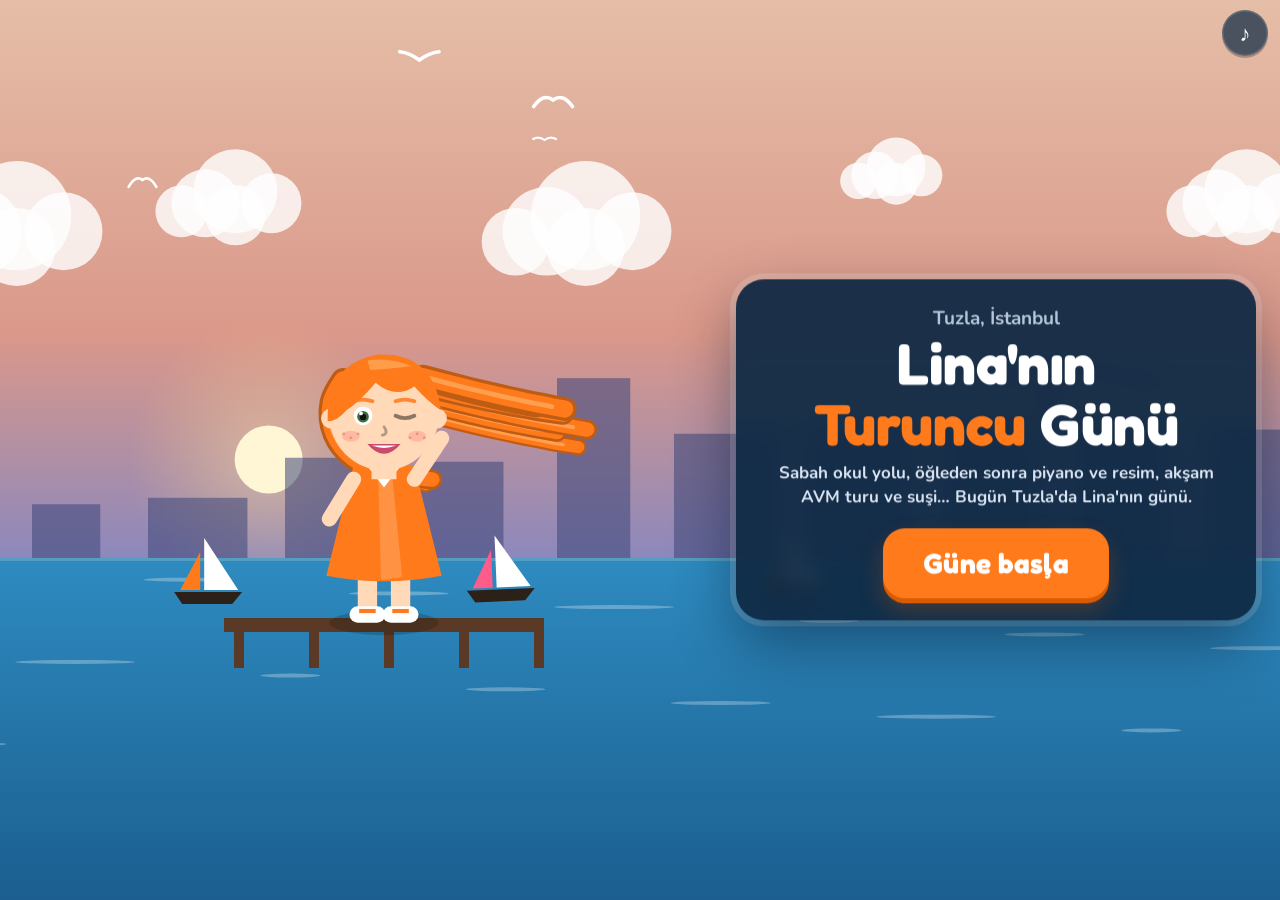
<file: index.html>
<!doctype html>
<html lang="tr">
<head>
<meta charset="utf-8">
<meta name="viewport" content="width=device-width,initial-scale=1,viewport-fit=cover,user-scalable=no">
<meta name="apple-mobile-web-app-capable" content="yes">
<meta name="apple-mobile-web-app-status-bar-style" content="black-translucent">
<meta name="apple-mobile-web-app-title" content="Lina">
<meta name="theme-color" content="#0f2a44">
<link rel="apple-touch-icon" href="icon.png">
<link rel="icon" href="icon.png">
<link rel="manifest" href="manifest.json?v=2609200953">
<title>Lina'nın Turuncu Günü</title>
<link rel="preconnect" href="https://fonts.googleapis.com">
<link rel="stylesheet" href="https://fonts.googleapis.com/css2?family=Fredoka:wght@400;500;600;700&family=Nunito:wght@600;700;800;900&display=swap">
<link rel="stylesheet" href="style.css?v=2609200953">
</head>
<body>
<div id="app">
  <canvas id="cv"></canvas>
  <div id="ui"></div>
  <div id="hud">
    <div class="left"><button id="btn-home" class="chip big" hidden aria-label="Haritaya dön"><span class="ic">⌂</span><span class="lb">Harita</span></button><div id="stars" class="chip star" hidden>★ <b>0</b></div></div>
    <button id="btn-mute" class="chip" aria-label="Ses">♪</button>
  </div>
  <div id="rotate" hidden>
    <div class="rot-card">
      <div class="phone">▭</div>
      <p>iPad'i yan çevir, Lina'nın dünyası yatay ekranda daha güzel görünüyor.</p>
    </div>
  </div>
  <div id="toast" hidden></div>
</div>
<script src="js/core.js?v=2609200953"></script>
<script src="js/audio.js?v=2609200953"></script>
<script src="js/art.js?v=2609200953"></script>
<script src="js/title.js?v=2609200953"></script>
<script src="js/notify.js?v=2609200953"></script>
<script src="js/diary.js?v=2609200953"></script>
<script src="js/settings.js?v=2609200953"></script>
<script src="js/hub.js?v=2609200953"></script>
<script src="js/store.js?v=2609200953"></script>
<script src="js/school.js?v=2609200953"></script>
<script src="js/room.js?v=2609200953"></script>
<script src="js/piano.js?v=2609200953"></script>
<script src="js/paint.js?v=2609200953"></script>
<script src="js/mall.js?v=2609200953"></script>
<script src="js/sushi.js?v=2609200953"></script>
<script src="js/family.js?v=2609200953"></script>
<script src="js/wardrobe.js?v=2609200953"></script>
<script src="js/main.js?v=2609200953"></script>
</body>
</html>
</file>
<file: style.css>
:root{
  --night:#0f2a44; --sea:#2e8bc0; --sea-deep:#1b5e8f; --sand:#fff3e0; --paper:#fffdf8;
  --orange:#ff7a1a; --orange-deep:#d95a00; --coral:#ff5c8a; --coral-deep:#c9285c;
  --salmon:#ff9f80; --mint:#5cd6a9; --mint-deep:#2a9d76; --lemon:#ffd166; --lemon-deep:#d9a400;
  --ink:#1b1b2f; --muted:#6b7a90;
  --disp:'Fredoka','Arial Rounded MT Bold','Helvetica Neue',sans-serif;
  --body:'Nunito','Helvetica Neue',Arial,sans-serif;
}
html,body{margin:0;height:100%;background:var(--night);color:var(--ink);font-family:var(--body);overflow:hidden;-webkit-text-size-adjust:100%}
#app{position:fixed;inset:0;overflow:hidden;touch-action:none;-webkit-user-select:none;user-select:none;-webkit-tap-highlight-color:transparent;-webkit-touch-callout:none}
#cv{position:absolute;inset:0;width:100%;height:100%;display:block}
#ui{position:absolute;inset:0;pointer-events:none}
#ui>*{pointer-events:auto}

/* HUD */
#hud{position:absolute;top:max(10px,env(safe-area-inset-top));left:max(12px,env(safe-area-inset-left));right:max(12px,env(safe-area-inset-right));display:flex;justify-content:space-between;align-items:center;gap:10px;pointer-events:none;z-index:5}
#hud>*{pointer-events:auto}
#hud .left{display:flex;gap:8px;align-items:center}
.chip{font-family:var(--disp);font-weight:600;font-size:22px;line-height:1;color:var(--paper);background:rgba(15,42,68,.72);backdrop-filter:blur(8px);-webkit-backdrop-filter:blur(8px);border:0;border-radius:999px;padding:10px 16px;min-width:46px;height:46px;display:inline-flex;align-items:center;justify-content:center;gap:6px;cursor:pointer;box-shadow:0 2px 0 rgba(0,0,0,.25),inset 0 0 0 1.5px rgba(255,255,255,.14)}
.chip:active{transform:scale(.94)}
.chip.star{color:var(--lemon);pointer-events:none;font-variant-numeric:tabular-nums}
.chip.star b{font-weight:600;color:var(--paper)}
.chip.muted{opacity:.5;text-decoration:line-through}
.chip[hidden]{display:none}

/* Paneller */
.panel{position:absolute;left:50%;top:50%;transform:translate(-50%,-50%);width:min(720px,calc(100vw - 32px));max-height:calc(100vh - 32px);overflow:auto;background:var(--paper);color:var(--ink);border-radius:28px;padding:26px 28px 22px;box-sizing:border-box;box-shadow:0 24px 60px rgba(5,20,40,.45),0 0 0 6px rgba(255,255,255,.18);animation:pop .32s cubic-bezier(.2,1.4,.4,1)}
.panel.bottom{top:auto;bottom:max(14px,env(safe-area-inset-bottom));transform:translateX(-50%);animation:rise .32s cubic-bezier(.2,1.2,.4,1)}
.panel.dark{background:rgba(15,42,68,.94);color:var(--paper);backdrop-filter:blur(10px)}
@keyframes pop{from{transform:translate(-50%,-50%) scale(.86);opacity:0}}
@keyframes rise{from{transform:translateX(-50%) translateY(30px);opacity:0}}
.panel h2{font-family:var(--disp);font-weight:700;font-size:clamp(28px,4.2vw,40px);line-height:1.05;margin:0 0 6px;letter-spacing:-.01em}
.panel h3{font-family:var(--disp);font-weight:600;font-size:22px;margin:14px 0 6px}
.panel p{font-size:17px;line-height:1.45;margin:6px 0;font-weight:700;color:#3a4356}
.panel.dark p{color:#d9e4f0}
.panel .lead{font-size:19px;color:var(--ink)}
.panel.dark .lead{color:var(--paper)}
.panel .who{display:flex;align-items:center;gap:14px;margin-bottom:8px}
.panel .who canvas{width:84px;height:84px;border-radius:50%;background:var(--sand);flex:none}
.panel .who .name{font-family:var(--disp);font-weight:700;font-size:20px;color:var(--orange-deep)}
.actions{display:flex;gap:12px;flex-wrap:wrap;justify-content:flex-end;margin-top:18px}
.actions.center{justify-content:center}

/* Butonlar */
.btn{font-family:var(--disp);font-weight:700;font-size:22px;letter-spacing:.005em;color:#fff;border:0;border-radius:18px;padding:14px 26px;cursor:pointer;background:var(--orange);box-shadow:0 5px 0 var(--orange-deep),0 12px 24px rgba(217,90,0,.28);transition:transform .07s,box-shadow .07s;position:relative;min-height:56px}
.btn:active{transform:translateY(4px);box-shadow:0 1px 0 var(--orange-deep),0 4px 10px rgba(217,90,0,.28)}
.btn:focus-visible{outline:4px solid var(--night);outline-offset:3px}
.btn.coral{background:var(--coral);box-shadow:0 5px 0 var(--coral-deep),0 12px 24px rgba(201,40,92,.28)}
.btn.coral:active{box-shadow:0 1px 0 var(--coral-deep),0 4px 10px rgba(201,40,92,.28)}
.btn.mint{background:var(--mint);color:#08351f;box-shadow:0 5px 0 var(--mint-deep),0 12px 24px rgba(42,157,118,.28)}
.btn.mint:active{box-shadow:0 1px 0 var(--mint-deep),0 4px 10px rgba(42,157,118,.28)}
.btn.sea{background:var(--sea);box-shadow:0 5px 0 var(--sea-deep),0 12px 24px rgba(27,94,143,.28)}
.btn.sea:active{box-shadow:0 1px 0 var(--sea-deep),0 4px 10px rgba(27,94,143,.28)}
.btn.ghost{background:transparent;color:var(--muted);box-shadow:none;font-weight:600}
.btn.ghost:active{transform:none}
.panel.dark .btn.ghost{color:#b6c6d8}
.btn.big{font-size:28px;padding:18px 40px;border-radius:22px}
.btn[disabled]{filter:grayscale(.7) brightness(.85);cursor:default;transform:none}

/* Küçük yıldızlar / sonuç */
.result{display:flex;flex-direction:column;align-items:center;text-align:center;gap:6px}
.result .big-stars{font-size:64px;letter-spacing:.06em;line-height:1;color:#e2dccc;margin:6px 0}
.result .big-stars .on{color:var(--lemon);text-shadow:0 0 18px rgba(255,209,102,.7),0 3px 0 var(--lemon-deep)}
.result .score{font-family:var(--disp);font-weight:700;font-size:52px;color:var(--orange);line-height:1}
.result .sub{color:var(--muted);font-weight:800}
.badge{display:inline-flex;align-items:center;gap:6px;background:var(--sand);color:var(--orange-deep);font-weight:800;padding:6px 12px;border-radius:999px;font-size:15px}

/* Liste (görev, sipariş) */
.list{display:flex;flex-direction:column;gap:8px;margin:8px 0}
.list .row{display:flex;align-items:center;gap:12px;background:var(--sand);border-radius:14px;padding:10px 14px;font-weight:800}
.list .row .em{font-size:28px;line-height:1}
.list .row.done{opacity:.5;text-decoration:line-through}

/* Gardırop / koleksiyon ızgarası */
.grid{display:grid;grid-template-columns:repeat(auto-fill,minmax(110px,1fr));gap:12px;margin-top:8px}
.item{background:var(--sand);border:3px solid transparent;border-radius:18px;padding:10px 8px;display:flex;flex-direction:column;align-items:center;gap:4px;cursor:pointer;font-weight:800;font-size:14px;color:#3a4356;text-align:center}
.item canvas{width:72px;height:72px}
.item .em{font-size:40px;line-height:1.1}
.item.sel{border-color:var(--orange);background:#ffe8d4}
.item.lock{opacity:.55}
.item .cost{color:var(--lemon-deep);font-size:13px}

/* Günlük */
.diary{background:var(--sand);border-radius:18px;padding:14px 18px;font-weight:700;line-height:1.55;font-size:17px;color:#3a4356}
.diary b{color:var(--orange-deep)}

/* Boyama araç çubuğu */
#paintbar{position:absolute;left:0;right:0;bottom:0;display:flex;align-items:center;gap:10px;padding:10px max(14px,env(safe-area-inset-left)) max(12px,env(safe-area-inset-bottom));background:rgba(15,42,68,.86);backdrop-filter:blur(10px);-webkit-backdrop-filter:blur(10px);overflow-x:auto;scrollbar-width:none}
#paintbar::-webkit-scrollbar{display:none}
#paintbar .sw{width:40px;height:40px;border-radius:50%;flex:none;border:3px solid rgba(255,255,255,.25);cursor:pointer;box-shadow:inset 0 -4px 0 rgba(0,0,0,.18)}
#paintbar .sw.sel{border-color:#fff;transform:scale(1.15);box-shadow:0 0 0 3px var(--orange)}
#paintbar .tool{font-family:var(--disp);font-weight:600;font-size:15px;color:var(--paper);background:rgba(255,255,255,.1);border:2px solid transparent;border-radius:14px;padding:8px 10px;flex:none;cursor:pointer;display:flex;flex-direction:column;align-items:center;gap:2px;min-width:58px}
#paintbar .tool .em{font-size:24px;line-height:1}
#paintbar .tool.sel{background:var(--orange);border-color:#fff}
#paintbar .sep{width:2px;height:40px;background:rgba(255,255,255,.15);flex:none}
#paintbar input[type=range]{width:110px;accent-color:var(--orange);flex:none}

/* Döndür uyarısı */
#rotate{position:absolute;inset:0;background:var(--night);display:flex;align-items:center;justify-content:center;z-index:50;color:var(--paper);text-align:center;padding:24px}
#rotate[hidden]{display:none}
.rot-card{max-width:340px;font-weight:800;font-size:18px;line-height:1.4}
.rot-card .phone{font-size:64px;display:inline-block;animation:rot 1.6s ease-in-out infinite;color:var(--orange)}
@keyframes rot{0%,20%{transform:rotate(90deg)}60%,100%{transform:rotate(0)}}

/* Toast */
#toast{position:absolute;left:50%;bottom:max(24px,env(safe-area-inset-bottom));transform:translateX(-50%);background:var(--paper);color:var(--ink);font-family:var(--disp);font-weight:600;font-size:20px;padding:12px 22px;border-radius:999px;box-shadow:0 10px 30px rgba(0,0,0,.35);z-index:40;animation:rise .3s;white-space:nowrap;pointer-events:none}
#toast[hidden]{display:none}

@media (prefers-reduced-motion:reduce){*{animation-duration:.01ms!important;transition-duration:.01ms!important}}
@media (max-width:640px){.panel{padding:18px 18px 16px;border-radius:22px}.btn{font-size:19px;padding:12px 20px}.panel h2{font-size:26px}}

/* --- Serkan Dijital --- */
.panel.store{width:min(880px,calc(100vw - 24px))}
.store-head{display:flex;align-items:center;gap:14px}
.store-head h2{margin:0}
.store-head p{margin:2px 0 0;font-size:14px;color:var(--muted)}
.store-logo{width:58px;height:58px;border-radius:17px;background:linear-gradient(135deg,#ffb570,#ff5c8a);display:flex;align-items:center;justify-content:center;color:#fff;font-size:24px;flex:none;box-shadow:0 6px 18px rgba(255,92,138,.35)}
.store-logo.big{width:104px;height:104px;border-radius:29px;font-size:44px;margin:0 auto 6px}
.badge.big{font-size:18px;margin-left:auto;flex:none}
.tabs{display:flex;gap:8px;overflow-x:auto;margin:14px 0 2px;padding-bottom:4px;scrollbar-width:none}
.tabs::-webkit-scrollbar{display:none}
.tab{font-family:var(--disp);font-weight:600;font-size:16px;border:0;background:var(--sand);color:#3a4356;border-radius:999px;padding:9px 16px;cursor:pointer;white-space:nowrap}
.tab.sel{background:var(--orange);color:#fff}
.apps{display:grid;grid-template-columns:repeat(auto-fill,minmax(258px,1fr));gap:10px;margin-top:8px}
.app{display:flex;align-items:center;gap:12px;background:var(--sand);border-radius:18px;padding:10px 12px}
.app .ico{width:54px;height:54px;border-radius:15px;background:#fff;flex:none;display:flex;align-items:center;justify-content:center;font-size:30px;box-shadow:0 2px 8px rgba(0,0,0,.08)}
.app .meta{flex:1;min-width:0}
.app .name{font-family:var(--disp);font-weight:600;font-size:17px;white-space:nowrap;overflow:hidden;text-overflow:ellipsis}
.app .sub{font-size:13px;color:var(--muted);font-weight:700;white-space:nowrap;overflow:hidden;text-overflow:ellipsis}
.app .bar{height:0;overflow:hidden;background:#e6dccb;border-radius:3px;margin-top:5px;transition:height .15s}
.app .bar i{display:block;height:6px;width:0;background:var(--orange);border-radius:3px}
.app.dl .bar{height:6px}
.app.dl .bar i{width:100%;transition:width 1s linear}
.app .act{font-family:var(--disp);font-weight:600;font-size:15px;color:#fff;background:var(--orange);border:0;border-radius:999px;padding:10px 15px;cursor:pointer;flex:none;min-width:66px}
.app .act.own{background:var(--mint);color:#08351f}
.app .act[disabled]{background:var(--muted);cursor:default}

/* --- harita alt bandı --- */
#dock{position:absolute;left:0;right:0;bottom:0;display:flex;gap:8px;flex-wrap:wrap;justify-content:center;align-items:center;padding:10px max(12px,env(safe-area-inset-left)) max(10px,env(safe-area-inset-bottom));background:linear-gradient(180deg,rgba(15,42,68,0),rgba(15,42,68,.5))}
#dock .chip{font-size:17px;height:48px;padding:10px 16px}
#dock .chip.hero{background:linear-gradient(135deg,#ff7a1a,#ff5c8a)}

/* --- karakter yapıcı --- */
.maker{display:flex;gap:16px;flex-wrap:wrap;align-items:flex-start}
.maker .prev{background:var(--sand);border-radius:18px;padding:6px;flex:none}
.maker .fields{flex:1;min-width:230px}
.field{margin-bottom:10px}
.field label{font-weight:800;font-size:13px;color:var(--muted);display:block;margin-bottom:5px}
.field input[type=text]{width:100%;font-family:var(--body);font-weight:800;font-size:18px;padding:10px 12px;border-radius:12px;border:2px solid #e6dccb;background:#fff;box-sizing:border-box;color:var(--ink)}
.chips{display:flex;gap:8px;flex-wrap:wrap}
.chip-sm{font-family:var(--disp);font-weight:600;font-size:15px;border:0;background:var(--sand);border-radius:999px;padding:8px 14px;cursor:pointer;color:#3a4356}
.chip-sm.sel{background:var(--orange);color:#fff}
.sws{display:flex;gap:8px;flex-wrap:wrap}
.sw2{width:34px;height:34px;border-radius:50%;border:3px solid rgba(0,0,0,.12);cursor:pointer;padding:0}
.sw2.sel{border-color:var(--ink);transform:scale(1.12)}
.cast{display:flex;gap:10px;flex-wrap:wrap;margin:10px 0 2px}
.cast .one{position:relative;background:var(--sand);border-radius:16px;padding:8px 10px 6px;text-align:center;font-weight:800;font-size:14px;color:#3a4356}
.cast .one canvas{display:block;margin:0 auto 2px}
.cast .one .x{position:absolute;top:-7px;right:-7px;width:26px;height:26px;border-radius:50%;background:var(--coral);color:#fff;border:0;font-size:15px;line-height:1;cursor:pointer;font-family:var(--disp)}

/* --- aileden mesaj bildirimi --- */
.notifcard{position:absolute;top:max(70px,env(safe-area-inset-top));left:50%;transform:translateX(-50%);width:min(430px,calc(100vw - 32px));display:flex;gap:11px;align-items:center;background:rgba(255,253,248,.96);backdrop-filter:blur(12px);-webkit-backdrop-filter:blur(12px);border-radius:20px;padding:11px 14px;box-shadow:0 14px 34px rgba(5,20,40,.3);z-index:30;cursor:pointer;animation:drop .38s cubic-bezier(.2,1.2,.4,1)}
.notifcard.out{transform:translateX(-50%) translateY(-24px);opacity:0;transition:.4s}
@keyframes drop{from{transform:translateX(-50%) translateY(-40px);opacity:0}}
.notifcard canvas,.notifcard .av{width:44px;height:44px;border-radius:50%;flex:none;background:var(--sand)}
.notifcard .av.em{display:flex;align-items:center;justify-content:center;font-size:24px}
.notifcard .t{flex:1;min-width:0;font-size:15px;font-weight:700;line-height:1.3;color:#3a4356}
.notifcard .t b{font-family:var(--disp);font-weight:600;font-size:13px;color:var(--muted);display:flex;justify-content:space-between}
.notifcard .t>div{margin-top:2px;overflow:hidden;display:-webkit-box;-webkit-line-clamp:2;-webkit-box-orient:vertical}
.notifcard .t>div b{display:inline;color:var(--ink);font-size:15px}

/* --- gizli günlük --- */
.pinbox{display:flex;flex-direction:column;align-items:center;gap:10px;padding-top:4px}
.lockem{font-size:54px;line-height:1}
.dots{display:flex;gap:12px;margin:2px 0 4px}
.dots i{width:14px;height:14px;border-radius:50%;background:#e2dccc;display:block}
.dots i.on{background:var(--orange)}
.pinpad{display:grid;grid-template-columns:repeat(3,72px);gap:10px}
.pinpad button{font-family:var(--disp);font-weight:600;font-size:26px;height:60px;border:0;border-radius:18px;background:var(--sand);color:var(--ink);cursor:pointer}
.pinpad button:active{background:var(--orange);color:#fff}
.newpage{background:var(--sand);border-radius:18px;padding:12px 14px;margin-top:8px}
.newpage h3{margin:0 0 6px}
.newpage textarea{width:100%;box-sizing:border-box;font-family:var(--body);font-weight:700;font-size:16px;line-height:1.4;padding:10px 12px;border-radius:12px;border:2px solid #e6dccb;background:#fff;color:var(--ink);resize:vertical}
.entries{margin-top:10px;max-height:38vh;overflow:auto}
.entry{border-bottom:2px dashed #ece3d4;padding:9px 2px}
.entry small{font-size:12px;font-weight:800;color:var(--muted);letter-spacing:.02em}
.entry small b{color:var(--coral-deep);cursor:pointer}
.entry p{margin:3px 0 0;font-size:16px;line-height:1.45}
.logbox{background:rgba(15,42,68,.92);color:#d9e4f0;border-radius:18px;padding:12px 16px;margin-top:12px}
.logbox h3{margin:0 0 4px;color:#fff}
.logbox p{color:#c7d4e4;font-size:15px;margin:0;line-height:1.6}

/* --- büyük harita düğmesi --- */
.chip.big{height:58px;padding:10px 20px;font-size:22px;gap:9px;background:linear-gradient(135deg,#ff7a1a,#ff5c8a);box-shadow:0 4px 0 rgba(180,60,20,.5),0 10px 22px rgba(0,0,0,.28)}
.chip.big .ic{font-size:26px;line-height:1}
.chip.big .lb{font-size:19px;letter-spacing:.01em}
.chip.big.pulse{animation:hpulse 1.1s ease-in-out 4}
@keyframes hpulse{0%,100%{transform:scale(1)}50%{transform:scale(1.09)}}

/* --- koşu bölümü sanal butonları --- */
#runpad{position:absolute;left:0;right:0;bottom:0;height:0;pointer-events:none}
.padbtn{position:absolute;bottom:max(22px,env(safe-area-inset-bottom));width:120px;height:120px;border-radius:50%;border:4px solid rgba(255,255,255,.7);background:rgba(15,42,68,.34);backdrop-filter:blur(6px);-webkit-backdrop-filter:blur(6px);color:#fff;display:flex;flex-direction:column;align-items:center;justify-content:center;gap:2px;pointer-events:auto;cursor:pointer;touch-action:none;-webkit-user-select:none;user-select:none;box-shadow:0 8px 24px rgba(0,0,0,.3)}
.padbtn.left{left:max(20px,env(safe-area-inset-left))}
.padbtn.right{right:max(20px,env(safe-area-inset-right))}
.padbtn .ic{font-size:40px;line-height:1}
.padbtn .lb{font-family:var(--disp);font-weight:600;font-size:17px;letter-spacing:.06em}
.padbtn.on{background:var(--orange);border-color:#fff;transform:scale(.93)}
.padbtn.right{background:rgba(255,122,26,.42)}
.padbtn.right.on{background:var(--orange)}
@media (max-height:520px){.padbtn{width:94px;height:94px}.padbtn .ic{font-size:32px}.padbtn .lb{font-size:14px}}
</file>
